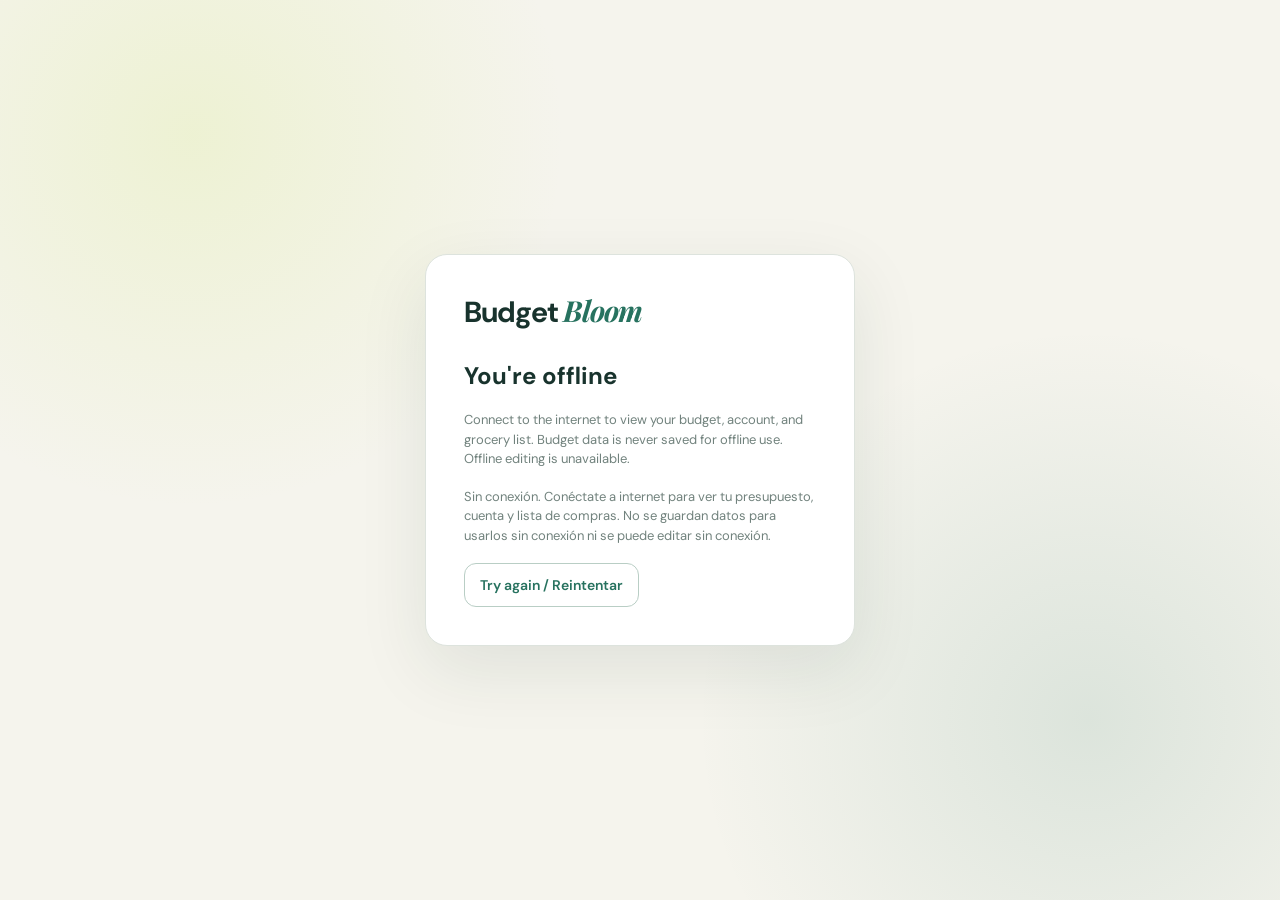
<file: static/offline.html>
<!doctype html>
<html lang="en">
<head>
  <meta charset="utf-8">
  <meta name="viewport" content="width=device-width, initial-scale=1">
  <meta name="theme-color" content="#27725f">
  <title>Offline · Budget Bloom</title>
  <link rel="stylesheet" href="/static/styles.css">
  <link rel="stylesheet" href="/static/layout-fixes.css">
</head>
<body class="auth-page">
  <main class="auth-card" role="status">
    <h1>Budget <em>Bloom</em></h1>
    <h2>You're offline</h2>
    <p class="invite-note">Connect to the internet to view your budget, account, and grocery list. Budget data is never saved for offline use. Offline editing is unavailable.</p>
    <p class="invite-note" lang="es">Sin conexión. Conéctate a internet para ver tu presupuesto, cuenta y lista de compras. No se guardan datos para usarlos sin conexión ni se puede editar sin conexión.</p>
    <a class="ghost header-link" href="/">Try again / Reintentar</a>
  </main>
</body>
</html>
</file>
<file: static/styles.css>
@import url('https://fonts.googleapis.com/css2?family=DM+Sans:wght@400;500;600;700&family=Playfair+Display:ital,wght@1,700&display=swap');
.complete-heading,.complete-cell{width:54px;text-align:center}.complete-cell form{margin:0}.complete-toggle{appearance:none;width:23px;height:23px;margin:0;padding:0;border:2px solid #b9c7c1;border-radius:7px;cursor:pointer;display:inline-grid;place-content:center}.complete-toggle:checked{background:var(--green);border-color:var(--green)}.complete-toggle:checked:after{content:'✓';color:#fff;font-size:15px;font-weight:700}.completed td:not(.actions):not(.complete-cell){opacity:.55}.completed .description-cell > strong{text-decoration:line-through;text-decoration-thickness:2px}
.category{display:inline-block;padding:5px 9px;border-radius:20px;background:#eef1ee;color:var(--muted);font-size:11px;white-space:nowrap}
.account-menu{display:flex;align-items:center;gap:12px}.account-menu span,.household-name{color:var(--muted);font-size:13px;font-weight:600}.household-name{display:flex;align-items:center;padding:0 5px}.auth-page{min-height:100vh;display:grid;place-items:center;padding:20px}.auth-card{width:min(430px,100%);background:var(--card);border:1px solid var(--line);border-radius:22px;padding:38px;box-shadow:0 24px 70px #18332d18}.auth-card h1{margin-bottom:32px}.auth-card h2{font-size:24px;margin-bottom:20px}.auth-card label{display:block;color:var(--muted);font-size:12px;font-weight:700;margin:15px 0}.auth-card input{display:block;width:100%;margin-top:6px}.auth-card button{width:100%;margin-top:10px}.auth-error{background:#fae5df;color:#9c473f;border-radius:10px;padding:11px 13px;font-size:13px}.auth-switch{text-align:center;color:var(--muted);font-size:13px;margin-top:20px}.auth-switch a{color:var(--green);font-weight:700}
.account-menu form{margin:0}.invite-note{color:var(--muted);font-size:13px;line-height:1.5;margin-bottom:18px}
:root{--ink:#18332d;--muted:#71827d;--paper:#f5f4ed;--card:#fff;--green:#27725f;--lime:#cfe86c;--red:#ca5a50;--line:#dde3dd}*{box-sizing:border-box}body{margin:0;background:var(--paper);color:var(--ink);font-family:'DM Sans',sans-serif}.shell{width:min(1100px,calc(100% - 36px));margin:0 auto 70px}header{height:105px;display:flex;align-items:center;justify-content:space-between}h1,h2,p{margin:0}h1{font-size:29px;letter-spacing:-1px}h1 em{font-family:'Playfair Display',serif;color:var(--green)}.eyebrow{font-size:10px;font-weight:700;letter-spacing:2px;color:#89958f;margin-bottom:5px}button{border:0;border-radius:12px;background:var(--ink);color:#fff;padding:12px 18px;font:600 14px 'DM Sans',sans-serif;cursor:pointer}button:disabled{opacity:.4;cursor:not-allowed}.round{font-size:22px;border-radius:50%;width:46px;height:46px;padding:0}.controls{display:flex;align-items:center;justify-content:space-between;margin:10px 0 22px}.controls form{display:flex;gap:9px;flex-wrap:wrap}select,input{border:1px solid var(--line);background:#fff;border-radius:10px;padding:11px 13px;color:var(--ink);font:500 14px 'DM Sans',sans-serif}.ghost{background:transparent;color:var(--green);border:1px solid #b9cec5}.hero{background:linear-gradient(120deg,#173f35,#296c5b);border-radius:22px;color:#fff;padding:36px 42px;position:relative;overflow:hidden}.hero:after{content:'◯';position:absolute;right:25px;top:-78px;color:#ffffff0d;font-size:220px}.hero.negative{background:linear-gradient(120deg,#51302d,#9d5049)}.hero p{font-size:11px;letter-spacing:2px;color:#b9d2ca}.hero h2{font-size:52px;letter-spacing:-2px;margin:5px 0}.hero span{color:#b9d2ca}.stats{display:grid;grid-template-columns:1fr 1fr;gap:18px;margin:18px 0}.stats article{background:var(--card);border:1px solid var(--line);border-radius:16px;padding:20px;display:flex;gap:14px}.stats i{width:44px;height:44px;border-radius:12px;display:grid;place-items:center;font-style:normal;font-size:20px}.stats i.income{background:#e8f5d2;color:#487c36}.stats i.expense{background:#fae5df;color:var(--red)}.stats span{display:block;color:var(--muted);font-size:13px}.stats strong{font-size:21px}.ledger{background:var(--card);border:1px solid var(--line);border-radius:18px;padding:25px}.section-title{display:flex;align-items:center;justify-content:space-between;margin-bottom:20px}.section-title h2{font-size:24px}.table-wrap{overflow:auto}table{border-collapse:collapse;width:100%;font-size:14px}th{color:var(--muted);text-align:left;font-size:11px;text-transform:uppercase;letter-spacing:1px}th,td{padding:14px 10px;border-bottom:1px solid #edf0ed}.right{text-align:right}.avatar{display:inline-grid;place-items:center;width:28px;height:28px;border-radius:50%;background:#e4eee9;color:var(--green);font-weight:700;margin-right:8px}.pill{padding:5px 9px;border-radius:20px;font-size:11px;text-transform:capitalize}.pill.income{background:#e8f5d2;color:#477236}.pill.expense{background:#fae5df;color:#9c473f}.amount{font-weight:700}.amount.income{color:#4f8a3e}.amount.expense{color:var(--red)}.actions{text-align:right;vertical-align:middle}.actions form{margin:0}.icon{background:transparent;color:#7c8a85;padding:7px;font-size:18px}.empty{text-align:center;padding:100px 20px;background:#fff;border:1px solid var(--line);border-radius:20px}.empty.small{padding:55px 20px;border:0}.empty>span{display:block;font-size:38px;color:var(--green);margin-bottom:12px}.empty p{color:var(--muted);margin:7px 0 20px}dialog{border:0;border-radius:20px;padding:0;box-shadow:0 30px 80px #0b261f40;width:min(480px,calc(100% - 30px))}dialog::backdrop{background:#102b2580;backdrop-filter:blur(3px)}dialog>form{padding:32px;position:relative}dialog h2{font-size:27px;margin-bottom:22px}dialog label{display:block;font-size:12px;font-weight:700;color:var(--muted);margin:15px 0}dialog label input,dialog label select{display:block;width:100%;margin-top:6px}dialog form>button[type=submit]{width:100%;margin-top:10px}.close{position:absolute;right:20px;top:20px;background:#eef1ee;color:var(--ink);border-radius:50%;padding:4px;width:31px;height:31px;font-size:18px}.grid{display:grid;grid-template-columns:1fr 1fr;gap:12px}.type-toggle{display:grid;grid-template-columns:1fr 1fr;background:#eef1ee;border-radius:12px;padding:4px}.type-toggle label{margin:0}.type-toggle input{position:absolute;opacity:0;width:1px;height:1px}.type-toggle span{display:block;text-align:center;padding:10px;border-radius:9px;cursor:pointer}.type-toggle input:checked+span{background:#fff;color:var(--ink);box-shadow:0 2px 6px #18332d14}@media(max-width:650px){.shell{width:min(100% - 20px,1100px)}.controls{align-items:flex-start;gap:12px}.controls form{flex-direction:column}.hero{padding:28px}.hero h2{font-size:42px}.stats{grid-template-columns:1fr}.ledger{padding:17px}.grid{grid-template-columns:1fr}}
</file>
<file: static/layout-fixes.css>
.theme-toggle { width: 42px; height: 42px; display: inline-grid; place-items: center; flex: 0 0 42px; margin: 0; padding: 0; border: 1px solid var(--line); border-radius: 12px; background: var(--card); color: var(--ink); font-size: 20px; line-height: 1; }
.brand-home { color: inherit; text-decoration: none; }
.theme-toggle:hover { border-color: var(--green); color: var(--green); }
.auth-theme-toggle { position: fixed; z-index: 5; top: 22px; right: 22px; box-shadow: 0 8px 25px rgba(24,51,45,.1); }
body, .ledger, .stats article, .auth-card, .login-shell, input, select, dialog { transition: background-color .2s ease, border-color .2s ease, color .2s ease; }

html[data-theme="dark"] {
  color-scheme: dark;
  --ink: #e8f1ed;
  --muted: #9eb0aa;
  --paper: #101815;
  --card: #19231f;
  --green: #70c2a7;
  --lime: #d7ee79;
  --red: #ee8178;
  --line: #33413c;
}
html[data-theme="dark"] select,
html[data-theme="dark"] input,
html[data-theme="dark"] .controls .household-name,
html[data-theme="dark"] .controls input[type="month"],
html[data-theme="dark"] .controls select { background: #202d28; color: var(--ink); }
html[data-theme="dark"] th,
html[data-theme="dark"] td { border-bottom-color: #2a3732; }
html[data-theme="dark"] .avatar { background: #263d35; }
html[data-theme="dark"] .category,
html[data-theme="dark"] .close,
html[data-theme="dark"] .type-toggle { background: #25322d; }
html[data-theme="dark"] .type-toggle input:checked + span { background: #34443e; color: var(--ink); }
html[data-theme="dark"] .empty { background: var(--card); }
html[data-theme="dark"] dialog { background: var(--card); color: var(--ink); }
html[data-theme="dark"] .pill.income { background: #29432d; color: #a9db97; }
html[data-theme="dark"] .pill.expense { background: #4a2d2a; color: #f1aaa3; }
html[data-theme="dark"] .stats i.income { background: #29432d; color: #a9db97; }
html[data-theme="dark"] .stats i.expense { background: #4a2d2a; color: #f1aaa3; }
html[data-theme="dark"] .auth-error { background: #4a2d2a; color: #f1aaa3; }
html[data-theme="dark"] .security-message { background: #29432d; color: #a9db97; }
html[data-theme="dark"] button:where(:not(.ghost):not(.icon):not(.close):not(.theme-toggle):not(.danger-link):not(.danger-button)) { background: #397d69; }

.auth-page {
  min-height: 100vh;
  display: grid;
  place-items: center;
  padding: 32px;
  background:
    radial-gradient(circle at 15% 15%, rgba(207, 232, 108, .2), transparent 28%),
    radial-gradient(circle at 85% 80%, rgba(39, 114, 95, .12), transparent 30%),
    var(--paper);
}

.login-shell {
  width: min(920px, 100%);
  min-height: 570px;
  display: grid;
  grid-template-columns: .9fr 1.1fr;
  overflow: hidden;
  background: var(--card);
  border: 1px solid var(--line);
  border-radius: 26px;
  box-shadow: 0 30px 90px rgba(24, 51, 45, .16);
}

.login-brand {
  position: relative;
  display: flex;
  flex-direction: column;
  padding: 48px;
  overflow: hidden;
  color: #fff;
  background: linear-gradient(145deg, #153c32, #27725f);
}

.login-brand > div:nth-child(2) { margin-top: 22px; }
.login-brand .eyebrow { color: #b9d2ca; }
.login-brand h1 { color: #fff; }
.login-brand h1 em { color: var(--lime); }
.brand-mark {
  width: 48px;
  height: 48px;
  display: grid;
  place-items: center;
  border-radius: 15px;
  background: var(--lime);
  color: var(--ink);
  font-family: 'Playfair Display', serif;
  font-size: 25px;
  font-style: italic;
  font-weight: 700;
}
.brand-message { position: relative; z-index: 1; margin-top: auto; }
.brand-message h2 { margin-bottom: 14px; font-size: 30px; line-height: 1.15; }
.brand-message p { max-width: 290px; color: #c9ddd6; font-size: 14px; line-height: 1.65; }
.brand-decoration { position: absolute; right: -50px; top: 95px; color: rgba(255,255,255,.06); font-size: 260px; }

.login-form-panel {
  display: flex;
  flex-direction: column;
  justify-content: center;
  padding: 58px 68px;
}
.login-form-panel > .eyebrow { color: var(--green); }
.login-form-panel h2 { margin: 4px 0 8px; font-size: 28px; letter-spacing: -.5px; }
.login-subtitle { margin-bottom: 18px; color: var(--muted); font-size: 14px; }
.login-form-panel label { display: block; margin: 17px 0; color: var(--ink); font-size: 12px; font-weight: 700; }
.login-form-panel input { display: block; width: 100%; margin-top: 7px; padding: 13px 14px; }
.login-form-panel button { width: 100%; margin-top: 8px; padding: 14px; }
.login-form-panel button .button-spinner { display: none; width: 16px; height: 16px; margin-left: 9px; border: 2px solid rgba(255,255,255,.4); border-top-color: #fff; border-radius: 50%; animation: button-spin .7s linear infinite; }
.login-form-panel button.is-loading { display: flex; align-items: center; justify-content: center; opacity: .68; cursor: wait; }
.login-form-panel button.is-loading .button-spinner { display: inline-block; }
@keyframes button-spin { to { transform: rotate(360deg); } }
.invite-prompt { display: flex; justify-content: center; gap: 6px; margin-top: 26px; color: var(--muted); font-size: 13px; }
.invite-prompt a { color: var(--green); font-weight: 700; text-decoration: none; }
.invite-prompt a:hover { text-decoration: underline; }
.mobile-brand { display: none; }
.recurring { display:inline-block; margin-left:8px; color:var(--green); font-size:10px; font-weight:700 }
.check-row { display:flex; align-items:center; gap:10px; padding:12px; border:1px solid var(--line); border-radius:10px }
.check-row input { width:auto; margin:0 }
.check-row span, .check-row small { display:block }
.check-row strong { color:var(--ink) }
.check-row small { margin-top:2px; font-weight:500 }
#entryRepeat[hidden], #entryMonthNote[hidden] { display: none; }
.entry-month-note { color: var(--muted); font-size: 13px; line-height: 1.5; margin: -8px 0 18px; }

header .account-menu { display: flex; align-items: center; gap: 9px; }
header .account-menu form { display: flex; align-items: center; margin: 0; }
header .account-menu button { height: 42px; display: inline-flex; align-items: center; justify-content: center; margin: 0; padding: 0 15px; white-space: nowrap; }
header .account-menu > span { display: inline-flex; align-items: center; height: 42px; padding: 0 5px; }
.header-link { height: 42px; display: inline-flex; align-items: center; justify-content: center; padding: 0 15px; border: 1px solid #b9cec5; border-radius: 12px; color: var(--green); font-size: 14px; font-weight: 600; text-decoration: none; white-space: nowrap; }
.security-shell { padding-bottom: 60px; }
.security-grid { display: grid; grid-template-columns: 1fr 1fr; gap: 18px; margin-bottom: 18px; }
.security-card { margin-bottom: 18px; padding: 25px; border: 1px solid var(--line); border-radius: 18px; background: var(--card); }
.security-card h2 { margin-bottom: 6px; font-size: 21px; }
.security-card > p { margin-bottom: 18px; color: var(--muted); font-size: 13px; }
.security-card label { display: block; margin: 14px 0; color: var(--muted); font-size: 12px; font-weight: 700; }
.security-card label input { display: block; width: 100%; margin-top: 6px; }
.security-message { margin-bottom: 18px; padding: 12px 15px; border-radius: 10px; background: #e8f5d2; color: #477236; }
.security-list > div { min-height: 58px; display: flex; align-items: center; justify-content: space-between; gap: 15px; border-bottom: 1px solid #edf0ed; }
.security-list > div:last-child { border-bottom: 0; }
.security-list span,.security-list small { display: block; }
.security-list small { margin-top: 3px; color: var(--muted); }
.danger-button { background: var(--red); }
.danger-link { padding: 8px 10px; background: transparent; color: var(--red); }

.controls > form {
  display: grid;
  grid-template-columns: minmax(120px, 1fr) 260px minmax(140px, 1fr);
  align-items: center;
  gap: 9px;
}
.controls .household-name,
.controls input[type="month"],
.controls select {
  width: 100%;
  height: 42px;
  min-height: 42px;
  margin: 0;
  padding: 0 13px;
  border: 1px solid var(--line);
  border-radius: 10px;
  background: #fff;
  color: var(--ink);
  font: 500 14px 'DM Sans', sans-serif;
}
.controls .household-name {
  display: flex;
  align-items: center;
  overflow: hidden;
  text-overflow: ellipsis;
  white-space: nowrap;
}
.controls > .ghost { height: 42px; display: inline-flex; align-items: center; justify-content: center; margin: 0; }
.month-navigation { display: flex; align-items: center; gap: 5px; min-width: 0; }
.controls .month-navigation input { flex: 1; min-width: 0; padding: 0 8px; text-align: center; }
.controls .month-step { flex: 0 0 42px; height: 42px; padding: 0; border: 1px solid var(--line); border-radius: 10px; background: var(--card); color: var(--green); font-size: 20px; }
.controls .month-step:hover { border-color: var(--green); }
.controls .month-step:focus-visible { outline: 2px solid var(--green); outline-offset: 2px; }
@media (min-width: 721px) and (max-width: 900px) {
  .controls { flex-wrap: wrap; gap: 12px; }
  .controls > form { width: 100%; }
  .controls > .ghost { margin-left: auto; }
}

@media (max-width: 720px) {
  .auth-page { padding: 18px; }
  .login-shell { min-height: 0; grid-template-columns: 1fr; border-radius: 22px; }
  .login-brand { display: none; }
  .login-form-panel { padding: 40px 30px; }
  .mobile-brand { display: flex; align-items: center; gap: 12px; margin-bottom: 34px; }
  .mobile-brand .brand-mark { width: 42px; height: 42px; border-radius: 13px; font-size: 22px; }
  .mobile-brand h1 { font-size: 24px; }
  .invite-prompt { flex-direction: column; align-items: center; }
  header { height: auto; min-height: 95px; gap: 14px; }
  header .account-menu { gap: 6px; }
  header .account-menu > span { display: none; }
  header .account-menu button { height: 39px; padding: 0 11px; font-size: 12px; }
  header .header-link { height: 39px; padding: 0 11px; font-size: 12px; }
  .security-grid { grid-template-columns: 1fr; }
  .controls { flex-direction: column; align-items: stretch; }
  .controls > form { width: 100%; grid-template-columns: 1fr; }
  .controls > .ghost { align-self: flex-end; }
}

@media (max-width: 430px) {
  header { align-items: flex-start; flex-direction: column; padding: 20px 0; }
  header .account-menu { width: 100%; justify-content: flex-end; }
}

.app-tabs { display:flex; gap:5px; width:max-content; margin:0 0 22px; padding:5px; border:1px solid var(--line); border-radius:13px; background:var(--card); }
.app-tabs a { padding:9px 15px; border-radius:9px; color:var(--muted); font-size:13px; font-weight:700; text-decoration:none; }
.app-tabs a.active { background:var(--ink); color:var(--card); }
.grocery-hero { display:flex; align-items:center; justify-content:space-between; gap:28px; margin-bottom:18px; padding:28px 30px; border-radius:20px; color:#fff; background:linear-gradient(120deg,#173f35,#296c5b); }
.grocery-hero .eyebrow { color:#b9d2ca; }
.grocery-hero h2 { margin-bottom:5px; font-size:30px; }
.grocery-hero p:last-child { color:#c9ddd6; font-size:13px; }
.grocery-add-form { display:flex; gap:8px; width:min(480px,52%); }
.grocery-add-form input { flex:1; min-width:0; border-color:transparent; }
.grocery-add-form button { white-space:nowrap; background:var(--lime); color:#18332d; }
.grocery-ledger { min-height:300px; }
.grocery-actions { min-width:74px; }
.sr-only { position:absolute; width:1px; height:1px; padding:0; margin:-1px; overflow:hidden; clip:rect(0,0,0,0); white-space:nowrap; border:0; }
html[data-theme="dark"] .app-tabs a.active { background:#397d69; color:#fff; }
@media(max-width:650px) {
  .app-tabs { width:100%; }
  .app-tabs a { flex:1; text-align:center; }
  .grocery-hero { align-items:stretch; flex-direction:column; padding:24px; }
  .grocery-add-form { width:100%; }
}
@media(max-width:430px) {
  .grocery-add-form { flex-direction:column; }
}

/* Shared visual rhythm. Keep these after the legacy responsive rules. */
body { font-size: 16px; line-height: 1.5; }
button, input, select, textarea { font-family: inherit; font-weight: 500; font-size: 14px; line-height: 1.4; }
button { font-weight: 600; }
button, .header-link, .app-tabs a { min-height: 44px; }
input:not([type="checkbox"]):not([type="radio"]):not([type="hidden"]), select { min-height: 44px; }
button, a, input, select { -webkit-tap-highlight-color: transparent; }
:where(button, a, input, select, textarea):focus-visible { outline: 3px solid var(--green); outline-offset: 3px; }
button:not(:disabled):hover, .header-link:hover { filter: brightness(.94); }
h1, h2, h3 { line-height: 1.2; }
h1 { font-size: clamp(25px, 3vw, 29px); }
.eyebrow { font-size: 11px; letter-spacing: 1.5px; color: var(--muted); }
.section-title h2, .security-card h2, dialog h2 { font-size: clamp(22px, 2.5vw, 26px); }
.hero h2 { font-size: clamp(32px, 5vw, 52px); overflow-wrap: anywhere; font-variant-numeric: tabular-nums; }
.stats strong, .amount { font-variant-numeric: tabular-nums; }
.stats article, .stats article > div, .controls > form, .security-card { min-width: 0; }
.stats strong { overflow-wrap: anywhere; }
.stats i { flex-shrink: 0; }
.category, .pill, .recurring { font-size: 12px; }
.category { white-space: normal; }
.login-form-panel label, .auth-card label, .security-card label, dialog label { font-size: 14px; }
.login-subtitle, .security-card > p, .grocery-hero p:last-child { font-size: 15px; line-height: 1.6; }
header { gap: 20px; }
header .account-menu { flex-wrap: wrap; justify-content: flex-end; }
header .account-menu button, header .header-link { height: 44px; }
header .account-menu .theme-toggle { padding: 0; }
.controls { gap: 12px; }
.controls .household-name, .controls input[type="month"], .controls select { height: 44px; }
.controls .month-step { flex-basis: 44px; height: 44px; }
.app-tabs a { display: flex; align-items: center; justify-content: center; font-size: 14px; }
.section-title { gap: 16px; }
.section-title > button { flex-shrink: 0; }
td { vertical-align: middle; }
.amount { white-space: nowrap; }
/* Keep table cells in table layout; flex only the controls inside them. */
td.actions { display: table-cell; vertical-align: middle; text-align: right; }
.action-buttons { display: inline-flex; align-items: center; justify-content: flex-end; gap: 2px; }
.actions .icon { min-width: 44px; min-height: 44px; color: var(--muted); }
.complete-toggle { width: 28px; height: 28px; }
.complete-cell { padding-top: 8px; padding-bottom: 8px; }
.complete-cell form { min-height: 44px; display: flex; align-items: center; justify-content: center; }
.completed td:not(.actions):not(.complete-cell) { opacity: .75; }
.security-list > div { padding: 12px 0; border-color: var(--line); }
.security-list span { min-width: 0; overflow-wrap: anywhere; }
.security-list button { flex-shrink: 0; }
dialog { max-height: calc(100dvh - 32px); overflow-y: auto; overscroll-behavior: contain; }
dialog h2 { padding-right: 36px; }
.close { width: 44px; height: 44px; top: 14px; right: 14px; }
.auth-page { min-height: 100dvh; }
.auth-card { overflow-wrap: anywhere; }
.brand-mark { color: #18332d; }
html[data-theme="dark"] .amount.income { color: #a9db97; }
html[data-theme="dark"] .controls .month-step { background: var(--card); color: var(--green); }
html[data-theme="dark"] .grocery-add-form button { background: var(--lime); color: #18332d; }
@media (max-width: 900px) {
  header { height: auto; min-height: 105px; padding: 20px 0; flex-wrap: wrap; }
  .controls { flex-wrap: wrap; }
  .controls > form { width: 100%; }
  .controls > .ghost { margin-left: auto; }
}
@media (max-width: 720px) {
  .shell { width: calc(100% - 28px); }
  header .account-menu { gap: 6px; }
  header .account-menu button, header .header-link { font-size: 14px; padding: 0 10px; }
  input:not([type="checkbox"]):not([type="radio"]), select,
  .controls input[type="month"], .controls select { font-size: 16px; }
  .ledger, .security-card { padding: 18px; }
  .hero, .grocery-hero { padding: 24px; }
  .login-form-panel { padding: 36px 24px; }
  .auth-card { padding: 28px 24px; }
  .auth-theme-toggle { top: 12px; right: 12px; }
  .auth-page { padding: 72px 16px 24px; }
  dialog > form { padding: 26px 22px; }
  .table-wrap { margin: 0 -6px; }
  th, td { padding: 12px 6px; }
}
@media (max-width: 430px) {
  .section-title { flex-wrap: wrap; }
  .ledger { padding: 16px 12px; }
  .complete-heading, .complete-cell { width: 40px; }
}
@media (prefers-reduced-motion: reduce) {
  *, *::before, *::after { transition: none !important; animation-duration: .01ms !important; animation-iteration-count: 1 !important; scroll-behavior: auto !important; }
}

/* Interaction components. Responsive visibility uses named cells, not column numbers. */
[hidden] { display: none !important; }
.account-dropdown { position: relative; }
.account-dropdown summary { cursor: pointer; min-height: 44px; padding: 10px 14px; border: 1px solid var(--line); border-radius: 12px; font-size: 14px; font-weight: 600; list-style: none; }
.account-dropdown summary::-webkit-details-marker { display: none; }
.account-dropdown summary:focus-visible { outline: 3px solid var(--green); outline-offset: 3px; }
.account-panel { position: absolute; z-index: 10; right: 0; top: calc(100% + 8px); width: 230px; max-width: calc(100vw - 28px); padding: 12px; border: 1px solid var(--line); border-radius: 14px; background: var(--card); box-shadow: 0 12px 36px #102b2520; }
.account-panel .account-name { padding: 8px; overflow-wrap: anywhere; font-size: 14px; color: var(--muted); }
.account-panel form.language-form { display: grid; grid-template-columns: minmax(0, 1fr) auto; gap: 6px; padding: 8px 0; border-bottom: 1px solid var(--line); }
.language-form label { grid-column: 1 / -1; font-size: 13px; color: var(--muted); }
.language-form select { min-width: 0; width: 100%; }
header .account-panel form, header .account-panel button, header .account-panel a { width: 100%; }
header .account-panel a, header .account-panel form { margin-top: 6px; }
.controls { flex-wrap: wrap; }
.controls > form { flex: 1; grid-template-columns: 270px minmax(140px, 1fr); }
.month-display { position: relative; flex: 1; min-width: 0; text-align: center; padding: 10px 2px; font-size: 15px; font-weight: 600; }
.month-display input[type="month"] { position: absolute; inset: 0; width: 100%; height: 100%; opacity: 0; cursor: pointer; }
.month-display:focus-within { outline: 3px solid var(--green); outline-offset: 2px; border-radius: 8px; }
.this-month { display: inline-flex; align-items: center; min-height: 44px; color: var(--green); font-size: 14px; font-weight: 600; }
.onboarding-note, .list-empty { color: var(--muted); font-size: 14px; margin-bottom: 18px; }
.onboarding-note .ghost { margin: 8px; }
.type-toggle label { position: relative; }
.type-toggle input:focus-visible + span { outline: 3px solid var(--green); outline-offset: 2px; }
.type-toggle span { min-height: 44px; }
.mobile-meta { display: none; }
.recurring { margin-left: 0; margin-right: 3px; }
.date-cell { white-space: nowrap; }
.dialog-delete { width: 100%; margin-top: 14px; background: #b83e36; color: #fff; }
html[data-theme="dark"] .dialog-delete { background: #b83e36; color: #fff; }
.completed-heading td { padding: 18px 0 8px; border: 0; }
.completed-disclosure { background: transparent; color: var(--green); padding: 10px; font-size: 14px; text-align: left; }
html[data-theme="dark"] button.completed-disclosure { background: transparent; }
.feedback { display: flex; align-items: center; flex-wrap: wrap; gap: 8px; padding: 12px 16px; margin-top: 12px; border: 1px solid var(--line); border-radius: 12px; background: var(--card); color: var(--ink); font-size: 14px; line-height: 1.5; overflow-wrap: anywhere; }
.feedback > span { flex: 1; min-width: 120px; }
.feedback button { flex: 0 0 44px; width: 44px; min-height: 44px; padding: 0; margin: 0; background: transparent; color: var(--ink); font-size: 20px; }
.feedback a { color: var(--green); font-weight: 600; text-decoration: underline; }
.feedback button.refresh-session { flex: 0 1 auto; width: auto; padding: 8px; font-size: 14px; }
.feedback-error { border-color: var(--red); }
body > .feedback { position: fixed; z-index: 20; bottom: max(16px, env(safe-area-inset-bottom)); left: 50%; transform: translateX(-50%); width: min(580px, calc(100% - 28px)); box-shadow: 0 8px 32px #102b2526; }
.grocery-add-form { flex-wrap: wrap; }
.grocery-add-form .feedback { flex-basis: 100%; }
button.is-loading::after { content: ''; display: inline-block; vertical-align: middle; width: 16px; height: 16px; margin-left: 8px; border: 2px solid currentColor; border-right-color: transparent; border-radius: 50%; animation: button-spin .7s linear infinite; }
button.is-loading { opacity: .65; cursor: wait; }
.confirm-content { padding: 28px; }
.confirm-content p { color: var(--muted); }
.confirm-controls { display: flex; justify-content: flex-end; flex-wrap: wrap; gap: 10px; margin-top: 24px; }
@media (max-width: 720px) {
  header { flex-direction: row; align-items: center; min-height: 90px; }
  header .account-menu { width: auto; }
  .controls { display: grid; grid-template-columns: 1fr auto; }
  .controls > form { grid-column: 1 / -1; }
  .controls > form { grid-template-columns: 1fr; }
  .controls > .ghost { margin-left: 0; grid-column: 2; grid-row: 2; }
  .controls .this-month { grid-column: 1; grid-row: 2; align-self: center; }
}
@media (max-width: 650px) {
  .activity-table, .activity-table tbody { display: block; width: 100%; }
  .activity-table thead { position: absolute; width: 1px; height: 1px; padding: 0; overflow: hidden; clip-path: inset(50%); white-space: nowrap; }
  .activity-table tr { display: grid; grid-template-columns: 36px minmax(0, 1fr) 44px; gap: 4px 10px; padding: 16px 0; border-bottom: 1px solid var(--line); }
  .activity-table td { border: 0; padding: 0; min-width: 0; }
  .activity-table .complete-cell { grid-column: 1; grid-row: 1 / span 2; width: auto; align-self: center; }
  .activity-table .description-cell { grid-column: 2; grid-row: 1; align-self: center; }
  .activity-table .category-cell, .activity-table .person-cell, .activity-table .date-cell, .activity-table .type-column { display: none; }
  .mobile-meta { display: block; margin-top: 5px; color: var(--muted); font-size: 12px; line-height: 1.6; overflow-wrap: anywhere; }
  .activity-table .amount { grid-column: 2; grid-row: 2; text-align: left; white-space: normal; overflow-wrap: anywhere; }
  .activity-table .actions { grid-column: 3; grid-row: 1 / span 2; align-self: center; min-width: 0; }
  .activity-table .action-buttons { flex-direction: column; gap: 0; }
  .activity-table .completed-heading { display: block; border: 0; padding-bottom: 0; }
  .activity-table .completed-heading td { display: block; }
  .grocery-table .description-cell { grid-row: 1 / span 2; }
  .budget-table tr { grid-template-columns: 32px minmax(0, 1fr) minmax(65px, max-content) 44px; gap: 8px; align-items: center; }
  .budget-table .complete-cell, .budget-table .description-cell, .budget-table .amount, .budget-table .actions { grid-row: 1; }
  .budget-table .amount { grid-column: 3; text-align: right; white-space: nowrap; }
  .budget-table .actions { grid-column: 4; }
  .budget-table .actions form { display: none; }
  .budget-table .recurring { margin: 0; font-size: 14px; }
}

/* Standalone screens and on-screen keyboards, without changing desktop layout. */
@media (max-width: 720px) {
  .shell { padding-bottom: env(safe-area-inset-bottom); }
  .auth-page { min-height: 100dvh; padding-bottom: max(20px, env(safe-area-inset-bottom)); }
  input:not([type="checkbox"]):not([type="radio"]), select { font-size: 16px; min-width: 0; }
  dialog { max-height: calc(100dvh - 24px); overflow-y: auto; }
  dialog > form { padding: 24px 20px; }
  .close { width: 44px; height: 44px; top: 12px; right: 12px; }
  dialog h2 { padding-right: 40px; }
  .grocery-add-form input { min-width: 0; max-width: 100%; }
  .description-cell strong, .grocery-hero p { overflow-wrap: anywhere; }
}
</file>
